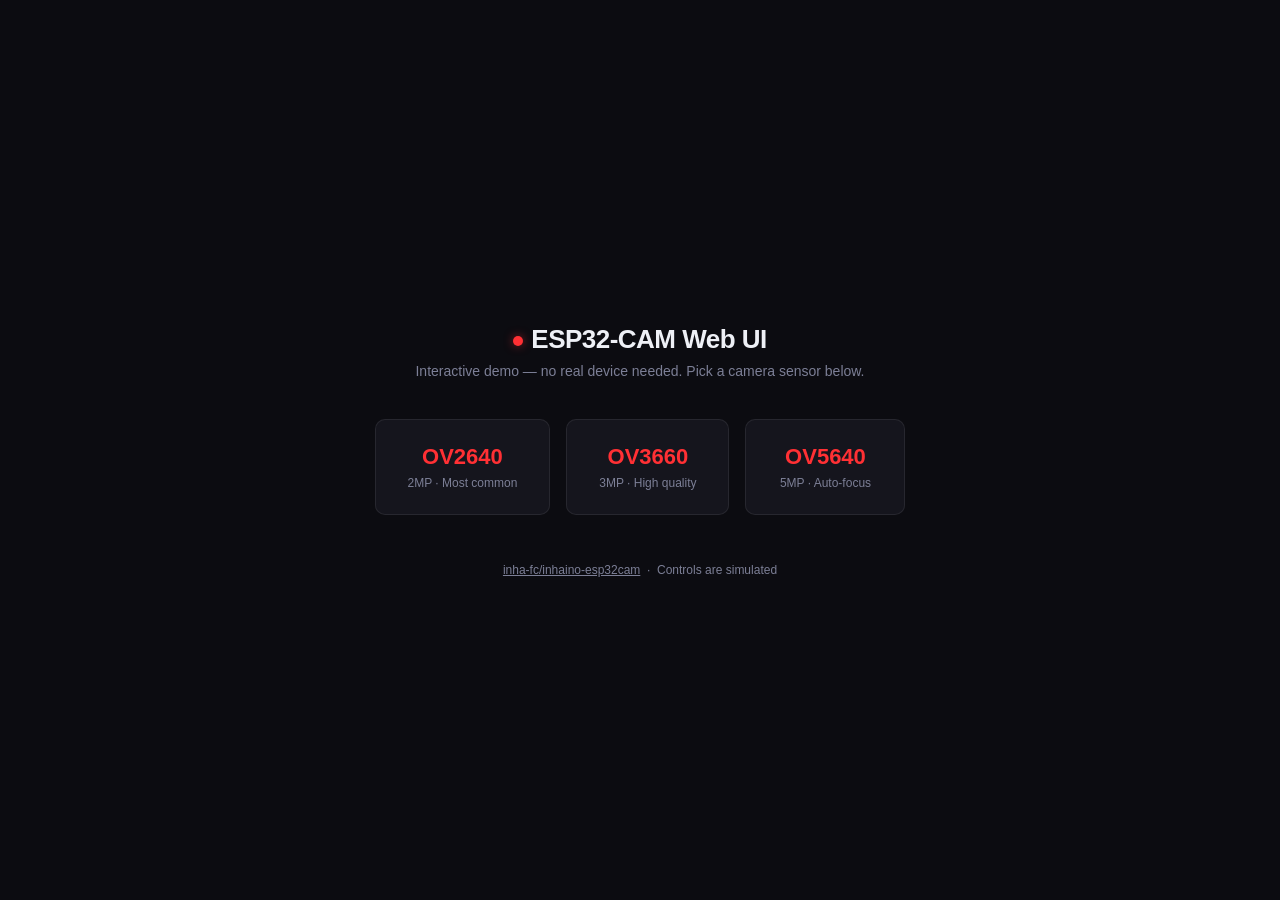
<file: index.html>
<!doctype html>
<html lang="en">
<head>
  <meta charset="utf-8">
  <meta name="viewport" content="width=device-width,initial-scale=1">
  <title>ESP32-CAM — Live UI Demo</title>
  <style>
    :root{--bg:#0c0c11;--surface:#15151d;--surface2:#1c1c27;
          --border:rgba(255,255,255,.08);--accent:#ff3034;
          --text:#eef0f6;--muted:#7c7f96;--radius:10px;}
    *{box-sizing:border-box;}
    body{margin:0;font-family:-apple-system,BlinkMacSystemFont,'Segoe UI',sans-serif;
         background:var(--bg);color:var(--text);min-height:100vh;
         display:flex;flex-direction:column;align-items:center;justify-content:center;
         padding:24px;}
    header{text-align:center;margin-bottom:40px;}
    .cam-dot{display:inline-block;width:10px;height:10px;border-radius:50%;
             background:var(--accent);box-shadow:0 0 10px rgba(255,48,52,.5);
             animation:pulse 2.4s ease-in-out infinite;vertical-align:middle;
             margin-right:8px;}
    @keyframes pulse{0%,100%{opacity:1;box-shadow:0 0 6px rgba(255,48,52,.4);}
      50%{opacity:.7;box-shadow:0 0 18px rgba(255,48,52,.7);}}
    h1{font-size:26px;font-weight:700;margin:0 0 8px;letter-spacing:-.02em;}
    p{color:var(--muted);font-size:14px;margin:0;}
    .cards{display:flex;gap:16px;flex-wrap:wrap;justify-content:center;margin:0 auto;}
    .card{background:var(--surface);border:1px solid var(--border);
          border-radius:var(--radius);padding:24px 32px;text-decoration:none;
          color:var(--text);text-align:center;transition:border-color .2s,transform .15s,box-shadow .2s;
          min-width:160px;}
    .card:hover{border-color:var(--accent);transform:translateY(-3px);
                box-shadow:0 8px 24px rgba(255,48,52,.15);}
    .card .sensor{font-size:22px;font-weight:700;color:var(--accent);margin-bottom:6px;}
    .card .desc{font-size:12px;color:var(--muted);}
    footer{margin-top:48px;font-size:12px;color:var(--muted);text-align:center;}
    footer a{color:var(--muted);}
  </style>
</head>
<body>
  <header>
    <h1><span class="cam-dot"></span>ESP32-CAM Web UI</h1>
    <p>Interactive demo &mdash; no real device needed. Pick a camera sensor below.</p>
  </header>
  <div class="cards">
    <a class="card" href="ov2640.html">
      <div class="sensor">OV2640</div>
      <div class="desc">2MP &middot; Most common</div>
    </a>
    <a class="card" href="ov3660.html">
      <div class="sensor">OV3660</div>
      <div class="desc">3MP &middot; High quality</div>
    </a>
    <a class="card" href="ov5640.html">
      <div class="sensor">OV5640</div>
      <div class="desc">5MP &middot; Auto-focus</div>
    </a>
  </div>
  <footer>
    <a href="https://github.com/inha-fc/inhaino-esp32cam" target="_blank" rel="noopener">inha-fc/inhaino-esp32cam</a>
    &nbsp;&middot;&nbsp; Controls are simulated
  </footer>
</body>
</html>
</file>
